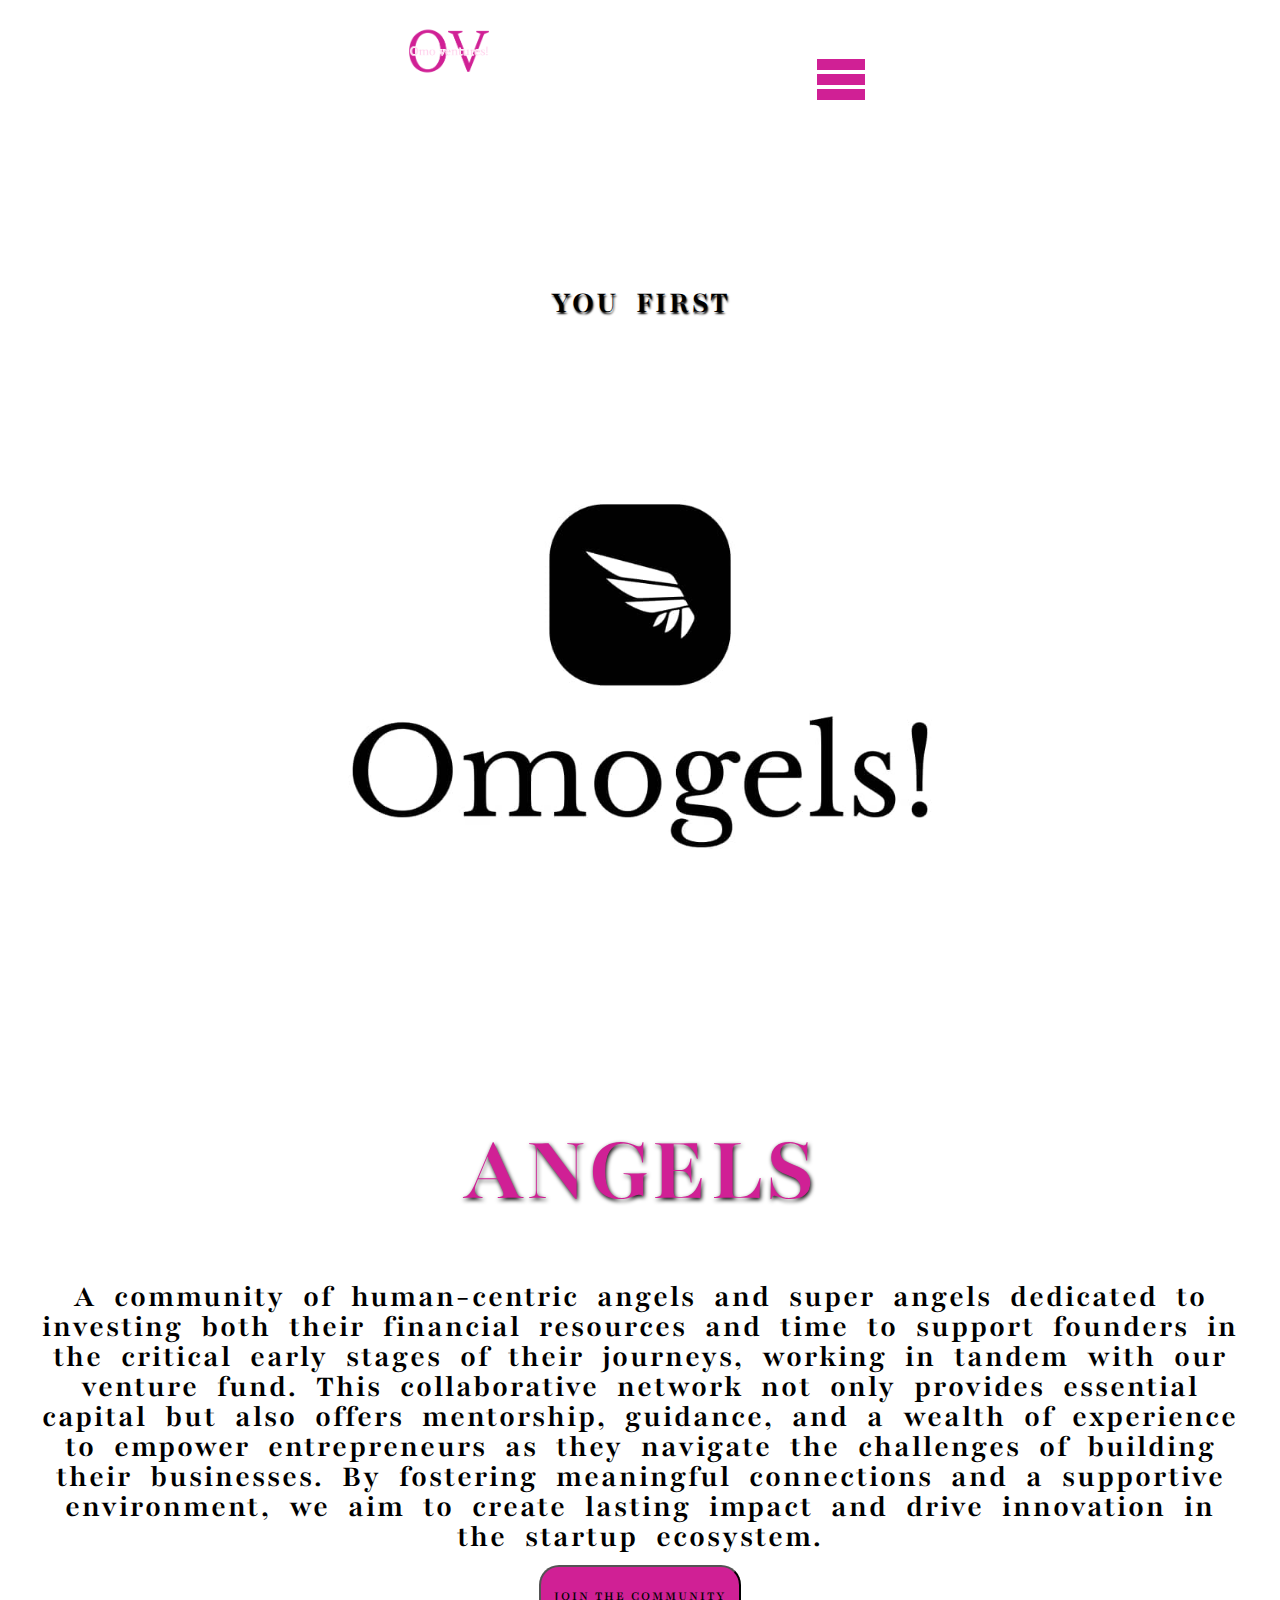
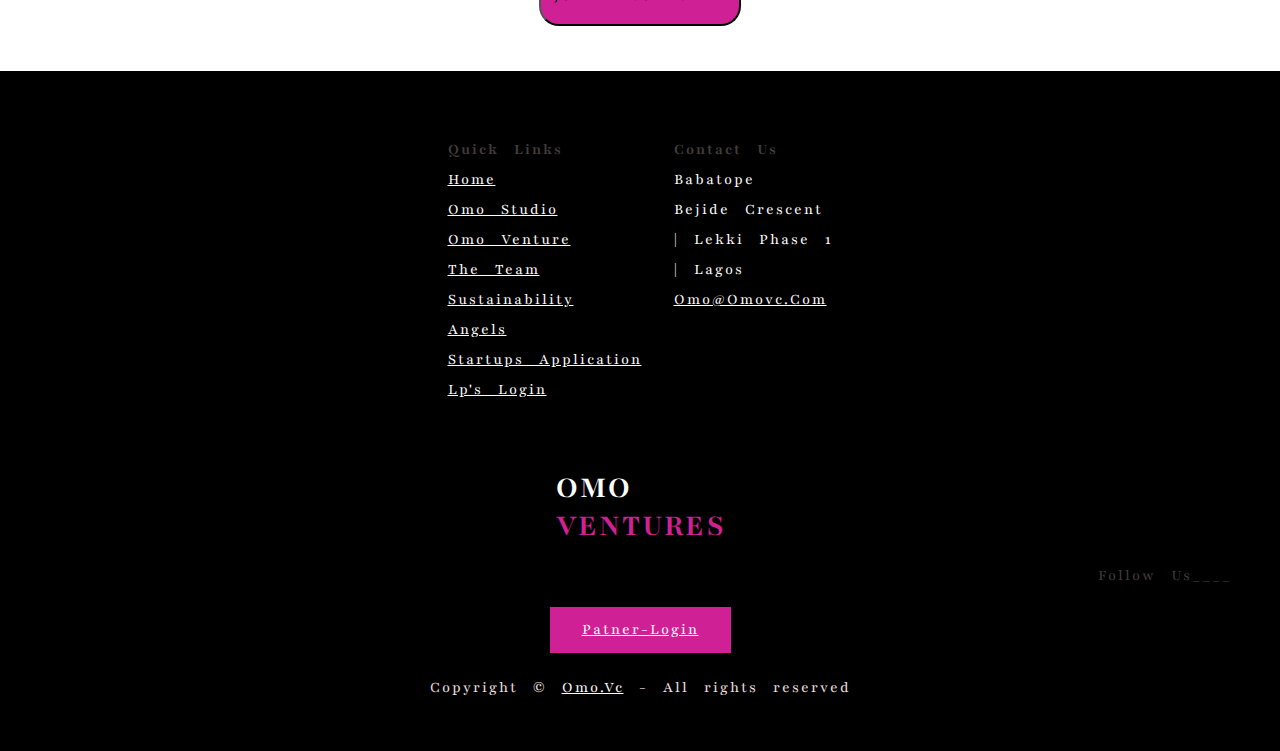
<file: angels.html>
<!DOCTYPE html>
    <html lang="en">
    <head>
        <meta charset="UTF-8">
        <meta name="viewport" content="width=device-width, initial-scale=1.0">
        <title>Document</title>
        <link rel="stylesheet" href="styles.css">
    </head>




    <header>

      <nav>
        <div class="nav-logo">
          <img class="logo-img" src="logo-no-background.png" alt="logo" />
        </div>
  
  
        <div class="p-menu1">
          <div id="navbar" class="navigation" role="navigation">
  
            <label class="hamburger1" for="toggle1">
              <div class="top"></div>
              <div class="meat"></div>
              <div class="bottom"></div>
            </label>
          </div>
          
          <input id="toggle1" type="checkbox" />
          <div class="menu1">
  
            <a class="link1" href="index.html">home</a>
            <a class="link1" href="studios.html">omo studios</a>
            <a class="link1" href="ventures.html">omo ventures</a>
  
            <a class="link1" href="team.html">The team</a>
  
            <a class="link1" href="sustainability.html">sustainability</a>
            <a class="link1" href="angels.html">angels</a>
            <a href="ttps://docs.google.com/forms/d/e/1FAIpQLScmF9xVcwum5VV7Jcv-fTNV5gpkkmK2IJ-3rxBkwXyu3S7SwQ/viewform?usp=sf_link" class="link1"> startup application</a>
            <a href="lp.html" class="link1">lp's login</a>
  
            <div class="mail-box">
              <span> Contact Us</span>
              <a href="mailto:omo@omo.vc" class="link2">omo@omo.vc</a>
            </div>
  
  
            <a href="" class="mail-link">omo@omo.vc</a>
          
  
          </div>
  
  
  
      </nav>
    </header>
  
  
  
















    <body>
        
        <main class="angels-main">

          <h4> you first</h4>
          <img src="WhatsApp Image 2024-10-11 at 22.18.40_b168d6a3.jpg" alt="">

          <h1> angels</h1>
          <p>A community of human-centric angels and super angels dedicated to investing both their financial resources and time to support founders in the critical early stages of their journeys, working in tandem with our venture fund. This collaborative network not only provides essential capital but also offers mentorship, guidance, and a wealth of experience to empower entrepreneurs as they navigate the challenges of building their businesses. By fostering meaningful connections and a supportive environment, we aim to create lasting impact and drive innovation in the startup ecosystem.  </p>



          <button onclick=" alert('The page you are trying to reach is under construction');
          
          
          ">
            join the community
          </button>
            
        
        
        
        
        </main>




        <footer>

          <div  class="links-contacts">
        <div class="footer-nav">
        <h4>quick links</h4>
        <a href="index.html" > home</a> 
        <a href="studios.html">omo studio</a>
        <a href="ventures.html">omo venture</a>
        <a href="team.html">the team</a>
        <a href="sustainability.html">sustainability</a>
        <a href="angels.html">angels</a>
        <a href="https://docs.google.com/forms/d/e/1FAIpQLScmF9xVcwum5VV7Jcv-fTNV5gpkkmK2IJ-3rxBkwXyu3S7SwQ/viewform?usp=sf_link">startups application</a>
              <a href="lp.html"  class="">lp's login</a>
        </div>
        
        
        
        
        <div class="location">
        <h4>
        contact us 
        </h4>
        
        
        
        
        <p>    
        Babatope <br> Bejide Crescent <br>| Lekki Phase 1 <br> | Lagos
        </p>
        
        <a href="mailto:omo@omovc.com" class
        style="text-decoration: underline;"> omo@omovc.com</a>
        
        
        </div>
        </div>
        
        <div class="text">
        <h1>
        OMO
        </h1>
        <h1>
        VENTURES</h1>
        </div>
        
        <p class="linkedin-text">follow us____ <a href="https://www.linkedin.com/company/omo-ventures/"><i class="fa-brands fa-linkedin-in" style="color: blue;"></i></a></p>
        
        <a href="lp.html" class="patner-login"> patner-login</a>
        <br class="linebreak">
        <p class="linebreak">Copyright &copy; <a href="mailto:omo@omo.vc" ;>omo.vc</a> - All rights reserved
        </p>
        
        </footer>
    </body>
    </html>
</file>
<file: styles.css>
@import url('https://fonts.googleapis.com/css2?family=Anton&family=EB+Garamond:ital,wght@0,400..800;1,400..800&family=Oswald:wght@200..700&family=Playfair:ital,opsz,wght@0,5..1200,300..900;1,5..1200,300..900&family=Teko:wght@300..700&display=swap');



* {
  padding: 0;
  margin: 0;
  box-sizing: border-box;
  font-family: 'playfair', poppins;
  word-spacing: 10px;
  line-height: 30px;
  letter-spacing: 2px;
}

html {
  scrollbar-width: none;
  overflow: scroll;
}

body {
  width: 100vw;
  min-height: 100vw;
  font-family: sans-serif;
  position: relative;
  overflow: scroll
}

header {
  min-width: 100vw;
  position: fixed;
  z-index: 99;

}

nav {
  min-width: 100vw;

  display: flex;
  justify-content: space-evenly;
  align-items: center;
  margin: 0;
  padding: 10px;
  position: relative;
  z-index: 999;

}



.p-menu1 {

  position: relative;

}



#toggle1:checked~.menu1 {



  z-index: 9;
  min-width: 100vw;
  min-height: 1000vh;
  display: flex;
  flex-direction: column;
  position: fixed;
  left: 0;
  top: 0;
  overflow: scroll;
  transform: translateY(0px);

}

.menu1 {
  width: 200px;
  height: 100vh;
  margin: 0;
  padding: 1px;
  gap: 10px;
  justify-content: space-between;
  background-color: #000;
  text-align: center;
  display: flex;
  flex-direction: column;
  position: fixed;
  top: 0;
  z-index: 120;
  transition: all 0.3s ease;
  transform: translatey(5000px);
  overflow: scroll;

}

.navigation {
  position:
    absolute;
  right: 20px;
  top: 0;

  z-index: 999;
}


/* nav */
.nav-logo {
  width: 5em;
  position: relative;
  margin: 1em;

}

.logo-img {
  width: 100%;
  height: 100%;

}








/* Hamburger */
.hamburger1 {
  height: 45px;

  margin: 0;
  display: grid;
  grid-template-rows: repeat(3, 1fr);
  justify-items: center;
  z-index: 920;
}

.hamburger1 div {
  background-color: #d02095;
  position: relative;
  width: 3em;
  margin: 2px;
  transition: all 0.2s ease-in-out;
}

#toggle1 {
  display: none;
}

#toggle1:checked~.hamburger1 .top {
  transform: rotate(35deg);
  margin-top: 22.5px;
}

#toggle1:checked+.hamburger1 .meat {
  transform: rotate(0deg);
  margin-top: -5px;
}

#toggle1:checked+.hamburger1 .bottom {
  transform: scale(25deg);
}

#toggle1:checked~.nav-logo {
  display: none;
}

/* 
.menu1 a:first-child {
  margin-top: 40px;
}

.menu1 a:last-child {
  margin-bottom: 40px;
} */
/* Hamburger Menu */
.hamburger-menu {
  display: flex;
  align-items: center;
  justify-content: center;
  cursor: pointer;
}

.menu1 .link1 {
  width: 100%;
  text-transform: uppercase;
  margin: 0;
  padding: 10px;
  font: 700 20px "Oswald", sans-serif;
  color: #fff;
  text-decoration: none;

}

.menu1 .link1:hover {
  text-transform: uppercase;
  background-color: #fff;
  color: #000;
  transition: all 0.3s ease;
}
.mail-box{
  background-color: #d02095;
  height: 70px;
  
  display: flex;
  justify-content: center;
  align-items: center;
}
.link2 {
  padding: 0.5rem;
  background: #fff;
  width: 200px;
  margin: 50px 0;
  color: #000;
  text-align: center;
display: inline-block;

}
.link2:hover{
  color: #ddd;
  background-color: #000;
 transform: scale(1.1);
  transition: all 0.5s ease-in-out;

}

header span {
  color: #fff;
  font-size: 0.8em;
}

 .mail-link {
  text-decoration: underline;
  color: #fff;
  background-color: #000;
  padding: 0.6em;
  border: #fff 1px solid;
  border-radius: 1rem;
  margin: auto;
  font-weight: 400;
 

}

.mail-link:hover {
  color: #d02095;
  background-color: #fff;

}






























footer {
  background: #000;
  padding: 3em;
  display: flex;
  flex-direction: column;
  justify-content: space-evenly;
  align-items: center;
  line-height: 20px;
}

.footer-nav {
  display: flex;
  flex-direction: column;
  flex-wrap: wrap;
  word-wrap: break-word;
}

.links-contacts {
  display: flex;
  flex-direction: row;
  justify-content: space-evenly;
  gap: 10px;
}

.footer-nav a:hover {
  color: #d02095;
}

.footer-nav a:hover {
  color: #d02095;
}

.location a:hover {
  color: #d02095;

}

.links-contacts h4 {
  color: #423d3d;
  text-transform: capitalize;
  padding-top: 1em;
}

.links-contacts {
  display: flex;
  justify-content: space-between;
  gap: 2em;
  word-wrap: break-word;
}

.links-contacts p,
a {
  color: #fff;
  text-transform: capitalize;
}

.text {
  padding-top: 4em;
  padding-bottom: 1em;
}

.text :last-child {
  color: #d02095;
}

.text h1 {
  color: #fff;
  line-height: normal;
}

.linkedin-text {
  color: #423d3d;
  align-self: flex-end;
  text-transform: capitalize;
}

.patner-login {
  background: #d02095;
  padding: 0.5em 2em;
  margin-top: 1em;
}

.patner-login:hover {
  color: #d02095;
  background: #fff;
  padding: 1em 5em;
  transition: all 0.2s ease-in-out;
}

.linebreak {
  color: #f1e0e0;
}

.svgs {
  position: relative;
  display: grid;
  grid-template-columns: repeat(auto-fit, minmax(100px, 1fr));
  justify-content: space-between;
}



.dash {
  opacity: 0.2;
  z-index: -1;
  width: 100px;
  height: 100px;
}

.dash:first-of-type {
  transform: translateY(70px);
}

.dash:nth-child(3) {
  transform: translate(30em, 300px);
}











































/* index */

.index-main {
  height: 90vh;
  display: flex;
  justify-content: center;
  align-items: center;
  position: relative;
  overflow: hidden;
}

video {
  position: absolute;
  top: 50%;
  left: 50%;
  transform: translate(-50%, -50%);
  min-width: 100%;
  min-height: 100%;
  width: auto;
  height: auto;
  z-index: -1;
}

.index-main h1 {

  color: #d02095;
  text-transform: uppercase;
  font-weight: bolder;
  font-size: 15vw;
  text-shadow: 1px 2px 4px black;
  text-align: center;
  word-break: break-all;
  animation: fadeFromTop 2s;
  line-height:normal;
  letter-spacing: 0px;
  font-family: "oswald";
}

.first,
.fourth {
  background: #fff;
  display: flex;
  flex-direction: column;
  justify-content: baseline;
  align-items: center;
  color: #000;
  padding: 20px;
  margin-left: 1em;
  margin-right: 2em;
  margin-top: 1em;
  position: relative;
}

.first h1,
.fourth h1 {
  text-transform: uppercase;
  padding-bottom: 10px;
  font-weight: bolder;
  width: 80vw;
  animation: fadeIn 5s;

  color: #000000;
}

.first i,
.fourth i {
  font-size: 20px;
  color: #d02095;
  text-transform: uppercase;
  text-shadow: 1px 2px 4px #000;

}

.first p,
.fourth p {
  width: 80vw;
  font-size: 1.2em;
  line-height: 1.2em;
  animation: fadeIn 8s;
}

.first a,
.fourth a {
  color: #fff;
  font-weight: 500;
  background-color: #d02095;
  border-radius: 1em;
  padding: 1em;
  margin: 1em;
  text-decoration: none;
  word-spacing: 0px;
}

.first a:hover,
.fourth a:hover {
  background-color: #000;
}



.third {
  width: 100vw;
  display: flex;
  background: #000;
  overflow-x: scroll;
  scrollbar-width: none;
  scroll-snap-type: x mandatory;
  overflow-y: auto;
  scroll-behavior: smooth;
}


.one {
  scroll-snap-align: start;
}

.one {
  min-width: 100vw;
  height: 100%;
  text-align: center;

  align-items: center;
  background-color: #000;
  padding: 10px 100px;
  border: 1em #000;
  scroll-snap-align: start;
  /* Adjust as needed */
}

.one i {
  color: #d02095;
  font-size: 4em;
  padding: 0.5em 0em;
}

.one p {
  color: #ffffff81;
}

.one h3 {
  color: #fff;
  font-size: 1.5em;
  font-weight: bolder;
}

.fourth {
  background: #fff;
  color: #000;
  padding: 10px;
  margin-left: 1em;
  margin-right: 2em;
  margin-top: 1em;
}















































/* studio */
.studios-main {
  padding: 1em;
  color: #fff;
  background-color: #000;
  
}


.studios-main>p {
  margin: 0;
  padding: 1em;
  text-align: center;
}

.studio-div span {
  color: #d02095;
  font-weight: 800;
  font-size: 1.2em;
  text-transform: uppercase;
}

.studios-main i {
  color: #d02095;
  font-size: 1.1em;
  text-transform: uppercase;
}

.studios-main h2 {
  margin-top: 4em;
  text-align: center;
  text-transform: capitalize;
  margin: 0.8em;
  margin-bottom: 3em;
  animation: grow 4s;
  margin-top: 7em;

}

.studio-div {
  padding: 1em;
  margin: auto;

  word-wrap: break-word;
  animation: fadeFromTop 7s;
}

.studio-div h3 {
  margin-bottom: 1em;
  font-weight: 800;
  text-transform: uppercase;
}

.studio-div svg {
  max-width: 80px;

}


.studio-invest-section {
  background-color: #000;
  color: #fff;

  flex-wrap: wrap;
  padding: 1em;
}

.studio-big-box {
  background-color: #fff;
  color: #000;

  margin: auto;
  padding: 1em;
  border-radius: 30px;
  word-wrap: break-word;
}

.studio-big-box h1 {
  text-transform: uppercase;
  font-weight: 800;
  text-shadow: 1px 2px 4px #000;
  font-size: 1.5em;
  color: #d02095;
  margin: 1em;
}

.studio-big-box h2 {
  text-transform: uppercase;
  color: #d02095;
  margin-bottom: 1em;
  text-shadow: 1px 2px 4px #0000005a;
  margin-top: 2em;
}



.cwwu {
  padding: 2em;
  background-color: #000;

}

.work-box {
  display: flex;
  flex-direction: column;
  align-items: center;
  background-color: #000;
  width: 70vw;
  padding: 2em;
  margin: auto;
}

.work-box h1 {
  color: #d02095;
  font-size: 1.5em;
  text-transform: uppercase;
  word-wrap: break-word;

  margin: 1em;
  text-shadow: 1px 2px 4px #00000070;
}


.work-box i {
  color: #fff;
  font-size: 1.5em;

}

.work-box a {
  color: #000;
  font-weight: bold;
  background-color: white;
  border-radius: 20px;
  padding: 1em;
  margin: auto;

}

.work-box a:hover {
  color: #fff;
  font-weight: bold;
  background-color: #d02095;
  border-radius: 20px;
  padding: 1.3em;
  transition: all 0.2s ease-in-out;
  margin: auto;

}






























/* ventures */

.small-explanation {
  display: flex;
  flex-direction: column;
  padding: 3em;
  font-weight: 700;
}

.small-explanation h1 {
  color: #d02095;
  font-size: 2.5em;
  text-transform: uppercase;
  margin: 1em;
  word-wrap: break-word;
  text-align: center;
  text-shadow: 1px 2px 4px #000000;
  animation: slideIn 3s;
  margin-top: 4em;
}

.small-explanation h2 {
  color: #000;
  text-transform: uppercase;
  margin: 1em;
  font-size: 1.2em;
  animation: grow 4s;

}

.small-explanation i {
  color: #d02095;
  font-size: 1.5em;
  text-shadow: 1px 2px 4px #00000070;
}

.small-explanation ul li {
  list-style-type: disc;
  list-style-position: inside;
  padding-left: 1em;
  animation: grow 4s;
}

.small-explanation p {
  padding-left: 1em;
}

.small-explanation h3 {
  margin: 1.5em 0em;
  text-transform: uppercase;
  color: #d02095;
  word-wrap: break-word;
  text-shadow: 1px 2px 4px #00000064;

}

.wwlf {
  display: flex;
  flex-direction: column;
  justify-content: center;
  align-items: center;
}

.wwlf h1 {
  margin-top: 4em;
  text-transform: uppercase;
  color: #d02095;
  text-transform: uppercase;
  word-wrap: break-word;
  text-align: center;
  text-shadow: 1px 2px 4px #000000;
}

.wwlf .box {
  margin: 3em;
  text-align: center;
  box-shadow: 39px 18px 31px 3px rgba(0, 0, 0, 0.65);
  -webkit-box-shadow: 39px 18px 31px 3px rgba(0, 0, 0, 0.65);
  -moz-box-shadow: 39px 18px 31px 3px rgba(0, 0, 0, 0.65);
  padding: 4em;
}

.box:nth-child(2) {
  background: #000;
  color: #fff;
}

.box:nth-child(3) {
  background-color: #d02095;
  text-transform: capitalize;
}

.box:nth-child(4) {
  background-color: #000;
  color: #fff;
  text-transform: capitalize;
}

.hwi {
  display: flex;
  flex-direction: column;
  align-items: center;
  justify-content: space-between;
  text-transform: capitalize;
}

.hwi h1 {
  margin-top: 8em;
  margin-top: 4em;
  text-transform: uppercase;
  color: #d02095;
  text-transform: uppercase;
  word-wrap: break-word;
  text-align: center;
  text-shadow: 1px 2px 4px #000000;
}

.big-box {
  text-align: center;
  display: flex;
  justify-content: center;
  align-items: center;
  margin-top: 4em;
  width: 80vw;
  height: 10vh;
  background: #000;
  word-spacing: normal;
  line-height: normal;
  letter-spacing: normal;
}

.hwi svg {
  width: 100px;

}

.big-box:last-of-type {
  margin-bottom: 8em;
}

.big-box p {
  font-size: 20px;
  text-transform: inherit;
  color: #fff;
  padding: 2em;
  word-spacing: normal;
  line-height: normal;
  letter-spacing: normal;
}







































/* team      team team                                                         */

.team-main {
  padding: 1em;
}

.team-main h1 {
  color: #d02095;
  font-size: 3em;
  margin: 1em;
  animation: fadeFromTop 3s;
  text-shadow: 1px 2px 4px #000000;
  margin-top: 10rem;
}

.team-main h3 {
  padding: 2em;
  color: #000;
}

.team-main i {
  color: #d02095;
  font-size: 2em;
  word-break: break-all;
  padding: 0.5em 0em;
  text-transform: uppercase;
}

.main-con {
  background-color: #000;
  color: #fff;
  display: flex;
  flex-direction: column;
  justify-content: center;
  align-items: center;
  margin: 2em;
  line-height: 1.3em;
  padding: 2em;
  animation: fadeFromTop 5s;
}

.main-text-box {
  width: 70vw;
  margin-bottom: 2em;
}

.main-other-box {
  width: 30vw;

}

.main-con svg {
  width: 30vw;
  height: 30vw;
}





























































/* sustainability */

.sustainability-main {
  background-color: #000;
  color: #fff;
  min-height: 100vh;
  position: relative;
  padding: 2em;

}

.sustainability-main h1 {
  margin: 1em;
  text-transform: uppercase;
  color: #d02095;
  text-shadow: 1px 2px 4px #000;

  word-wrap: break-word;
  padding: 0.5em;
  text-align: center;
  animation: fadeFromTop 3s;
  margin-top: 4em;

}

.sustainability-main h2 {
  text-transform: capitalize;
  color: #000;
  text-align: center;
  background-color: #fff;
  padding: 0.3em;
  margin-bottom: 1em;
}

.sustainability-main p {
  padding-bottom: 10em;
}

.sustainability-main span {
  color: #d02095;
  text-transform: uppercase;
  margin-bottom: 2em;
  font-size: 1.2em;
}

.sustainability-main li {
  list-style-position: inside;
  padding: 1em;
  list-style-type: square;
  animation: grow 3s;
}

























































/* 

angels
angels */


.angels-main {
  display: flex;
  flex-direction: column;
  align-items: center;
  justify-content: space-between;
  padding: 1em;
  font-weight: 700;
}

.angels-main h1,
.approaches h1 {
  text-transform: uppercase;
  color: #d02095;

  font-size: 3em;
  word-wrap: break-word;
  text-align: center;
  text-shadow: 1px 2px 4px #000;
  margin: 1em;
  animation: fadeFromTop 3s;

}

.angels-main img {
  padding: 2em;
  margin-bottom: 1em;
  animation: grow 4s;
}

.angels-main p {
  text-align: center;
}

.angels-main img {
  width: 70vw;
  fill: #d02095;
  color: #4CAF50;
}





.angels-main h4 {
  color: #000000;
  padding-top: 1em;
  font-size: 1em;
  text-transform: uppercase;
  text-shadow: 1px 2px 2px #000;
  padding-bottom: 6px;
  margin-top: 7em;
}

.angels-main p {
  animation: slideIn 6s;
}

.angels-main button {
  padding: 1em;
  margin: 1em;
  border-radius: 20px;
  text-transform: uppercase;
  font-weight: 600;
  background-color: #d02095;
  word-spacing: normal;
}

.angels-main button:hover {
 background-color: #000;
 color: #fff;
 transition: all 0.5s ease-in-out;
 transform: scale(1.1);
}










































































































































/* startupp */

.startup-main {
  height: 100vw;
}









.container {
  width: 90%;
  height: 50vw;
  margin: 40px auto;
  padding: 20px;
  background-color: #fff;
  border: 1px solid #ddd;
  box-shadow: 0 0 10px rgba(0, 0, 0, 0.1);
  border-radius: 10px;
  animation: grow 1s;
}

@keyframes grow {
  from {
    transform: scale(0.5);
  }

  to {
    transform: scale(1);
  }
}

.step {
  display: none;
}

.step.active {
  display: block;
  animation: fadeIn 1s;
}

@keyframes fadeIn {
  from {
    opacity: 0;
  }

  to {
    opacity: 1;
  }
}

.next-btn,
.prev-btn {
  background-color: #4CAF50;
  color: #fff;
  padding: 10px 20px;
  border: none;
  border-radius: 5px;
  cursor: pointer;
  animation: fadeFromTop 1s;
}

@keyframes fadeFromTop {
  from {
    opacity: 0;
    transform: translateY(-50%);
  }

  to {
    opacity: 1;
    transform: translateY(0);
  }
}

.step-content {
  padding: 20px;
  border-bottom: 1px solid #ddd;
}

.step-content:last-child {
  border-bottom: none;
}

.step-content h2 {
  margin-top: 0;
  font-size: 18px;
  font-weight: bold;
  color: #333;
  animation: slideIn 1s;
}

@keyframes slideIn {
  from {
    transform: translateY(-100%);
  }

  to {
    transform: translateY(0);
  }
}

.input-field {
  width: 100%;
  padding: 10px;
  margin-bottom: 20px;
  border: 1px solid #ccc;
  border-radius: 5px;
}

.input-field input {
  width: 100%;
  padding: 10px;
  margin-bottom: 20px;
  border: none;
  border-radius: 5px;
  box-shadow: inset 0 0 10px rgba(0, 0, 0, 0.1);
}

.input-field input:focus {
  outline: none;
  border: 1px solid #4CAF50;
  box-shadow: 0 0 10px rgba(0, 0, 0, 0.1);
}

.input-field select {
  width: 100%;
  padding: 10px;
  margin-bottom: 20px;
  border: 1px solid #ccc;
  border-radius: 5px;
  box-shadow: inset 0 0 10px rgba(0, 0, 0, 0.1);
}

.input-field select:focus {
  outline: none;
  border: 1px solid #4CAF50;
  box-shadow: 0 0 10px rgba(0, 0, 0, 0.1);
}

.input-field textarea {
  width: 100%;
  padding: 10px;
  margin-bottom: 20px;
  border: 1px solid #ccc;
  border-radius: 5px;
  box-shadow: inset 0 0 10px rgba(0, 0, 0, 0.1);
  height: 150px;
  resize: vertical;
}

.input-field textarea:focus {
  outline: none;
  border: 1px solid #4CAF50;
  box-shadow: 0 0 10px rgba(0, 0, 0, 0.1);
}

.form-submit-btn {
  background-color: #4CAF50;
  color: #fff;
  padding: 10px 20px;
  border: none;
  border-radius: 5px;
  cursor: pointer;
  margin: 10px auto;
  display: block;
  text-align: center;
  font-weight: bold;
  font-size: 18px;
  text-decoration: none;
  text-shadow: 0 1px 2px rgba(0, 0, 0, 0.3);
  -webkit-appearance: button;
}

.form-submit-btn:hover {
  background-color: #3e8e41;
}



















































/* lp login */
.lp-main {
  display: flex;
  justify-content: center;
  align-items: center;
  background: #fff;
  height: 60em;
}

.login-box {
  width: 300px;
  animation: easein 1s linear 0s;
  max-width: 50vw;

  padding: 40px;
  justify-self: center;
  z-index: 2;
  background: #000;
  box-sizing: border-box;
  box-shadow: 0 15px 25px rgba(0, 0, 0, 0.817);
  border-radius: 10px;
}

.login-box h2 {
  margin: auto;
  padding: 0;
  color: #d02095;
  text-align: center;
}

.login-box .user-box {
  position: relative;
}

.login-box .user-box input {
  width: 100%;
  padding: 10px 0;
  font-size: 16px;
  color: #fff;
  margin-bottom: 30px;
  border: none;
  border-bottom: 1px solid #fff;
  outline: none;
  background: transparent;
}

.login-box .user-box label {
  position: relative;
  top: 0;
  left: 0;
  padding: 10px 0;
  font-size: 16px;
  color: #fff;
  pointer-events: none;
  transition: 0.5s;
}

.login-box .user-box input:focus~label,
.login-box .user-box input:valid~label {
  top: -20px;
  left: 0;
  color: rgba(208, 32, 149, 1);
  font-size: 12px;
}

.login-box form a {
  position: relative;
  display: inline-block;
  padding: 10px 20px;
  color: rgba(208, 32, 149, 1);
  font-size: 16px;
  text-decoration: none;
  text-transform: uppercase;
  overflow: hidden;
  transition: 0.5s;
  margin-top: 40px;
  letter-spacing: 4px;
}

.login-box a:hover {
  background: rgba(208, 32, 149, 1);
  color: #fff;
  border-radius: 5px;
  box-shadow: 0 0 5pxrgba(208, 32, 149, 1), 0 0 25pxrgba(208, 32, 149, 1), 0 0 50pxrgba(208, 32, 149, 1),
    0 0 100pxrgba(208, 32, 149, 1);
}

.login-box a span {
  position: absolute;
  display: block;
}

.login-box a span:nth-child(1) {
  top: 0;
  left: -100%;
  width: 100%;
  height: 2px;
  background: linear-gradient(90deg, transparent, rgba(208, 32, 149, 1));
  animation: btn-anim1 1s linear infinite;
}

@keyframes btn-anim1 {
  0% {
    left: -100%;
  }

  50%,
  100% {
    left: 100%;
  }
}

.login-box a span:nth-child(2) {
  top: -100%;
  right: 0;
  width: 2px;
  height: 100%;
  background: linear-gradient(180deg, transparent, rgba(208, 32, 149, 1));
  animation: btn-anim2 1s linear infinite;
  animation-delay: 0.25s;
}

@keyframes btn-anim2 {
  0% {
    top: -100%;
  }

  50%,
  100% {
    top: 100%;
  }
}

.login-box a span:nth-child(3) {
  bottom: 0;
  right: -100%;
  width: 100%;
  height: 2px;
  background: linear-gradient(270deg, transparent, rgba(208, 32, 149, 1));
  animation: btn-anim3 1s linear infinite;
  animation-delay: 0.5s;
}

@keyframes btn-anim3 {
  0% {
    right: -100%;
  }

  50%,
  100% {
    right: 100%;
  }
}

.login-box a span:nth-child(4) {
  bottom: -100%;
  left: 0;
  width: 2px;
  height: 100%;
  background: linear-gradient(360deg, transparent, rgba(208, 32, 149, 1));
  animation: btn-anim4 1s linear infinite;
  animation-delay: 0.75s;
}

@keyframes btn-anim4 {
  0% {
    bottom: -100%;
  }

  50%,
  100% {
    bottom: 100%;
  }
}

@keyframes easein {
  0% {
    opacity: 0;

    transform: translateY(30px);
  }

  100% {
    opacity: 1;

    transform: translateY(0px);
  }
}

























































































































































@media only screen and (min-width: 768px) {



  .index-main h1 {
    font-size: 6em;
  }


  .first,
  .fourth {
    background-color: #000;
    color: #fff;
    border-radius: 2em;
    margin: 8em;
  }

  .first h1,
  .fourth h1 {
    width: 50vw;
    color: #fff;
  }

  .first i,
  .fourth i {
    font-size: 20px;
    color: #d02095;
    text-transform: uppercase;
    text-shadow: 1px 2px 4px #000;
  }

  .first p,
  .fourth p {
    width: 50vw;
    color: #ffffff7e;
    font-size: 1.2em;
    line-height: 1.2em;
  }

  .first a,
  .fourth a {
    color: #000;
    background: #fff;
  }

  .one {
    display: flex;
    flex-direction: column;
    justify-content: center;
  }

  .one p {
    width: 50vw;
    text-align: center;
    justify-self: center;
  }








  /* studio */
  .flex {
    display: flex;

    flex-direction: row;
  }

  .studios-main>p {
    margin: auto;
    width: 50vw;
  }

  .studio-invest-section .flex {
    word-wrap: break-word;
    flex-shrink: 1;
    flex-basis: auto;

  }





  /* ventures */
  .wwlf .box {
    width: 25vw;
    text-align: center;
    box-shadow: 39px 18px 31px 3px rgba(0, 0, 0, 0.65);
    -webkit-box-shadow: 39px 18px 31px 3px rgba(0, 0, 0, 0.65);
    -moz-box-shadow: 39px 18px 31px 3px rgba(0, 0, 0, 0.65);
    padding: 4em;
    margin: 2em;
  }




  /* team */

  .team-main h3 {
    font-weight: 700;
    font-size: 2em;

  }

  .main-con {
    background-color: #000;

    display: flex;
    flex-direction: row;
    justify-content: center;
    align-items: center;

  }

  .main-text-box {
    max-width: 50vw;

    line-height: 3em;
  }

  .main-text-box p {
    font-size: 2em;
    color: #fff;
  }

  .main-con svg {
    max-width: 30em;
  }




  /* .sustainability-maincl */

  .sustainability-main {
    font-size: 1.5em;
    padding: 4em;
  }

  .sustainability-main>.flex {
    flex-wrap: wrap;
  }



  /* angels */

  .angels-main {
    font-size: 2em;
  }












}
</file>
